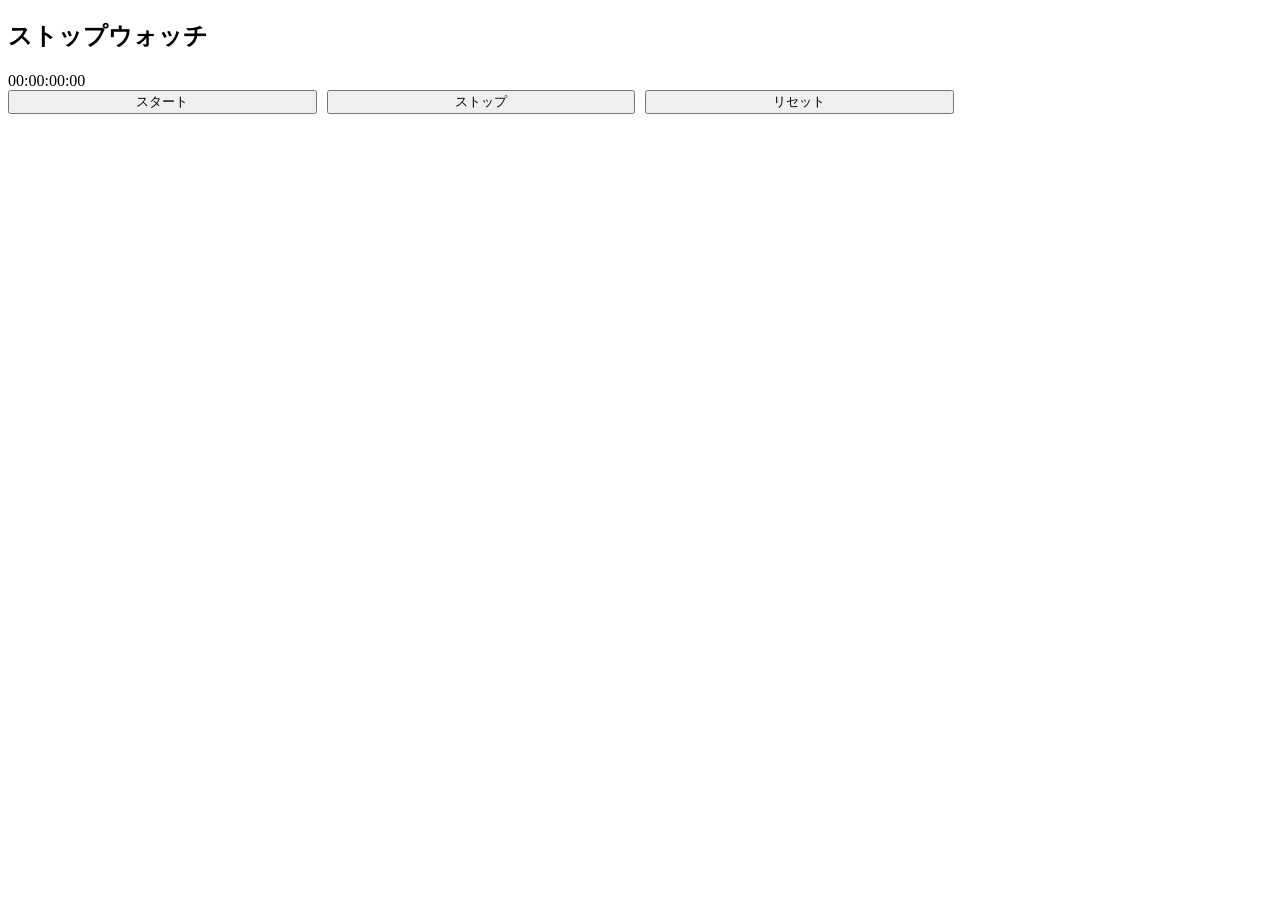
<file: index.html>
<!DOCTYPE html>
<html lang="ja">
<head>
    <meta charset="UTF-8">
    <meta name="viewport" content="width=device-width, initial-scale=1">
    <script src="https://code.jquery.com/jquery-3.2.1.js" integrity="sha256-DZAnKJ/6XZ9si04Hgrsxu/8s717jcIzLy3oi35EouyE=" crossorigin="anonymous"></script> 
    <link rel="stylesheet" href="main.css">
    <title>ストップウォッチ</title>
</head>
<body>
    <h2>ストップウォッチ</h2>
    <div id="stopwatch">
        <span class="time" id="time">00:00:00:00</span>
        <div id="buttons">
            <button class="control" id="start">スタート</button>
            <button class="control" id="stop">ストップ</button>
            <button class="control" id="reset">リセット</button>
        </div>
    </div>

    <script src="main.js"></script>
</body>
</html>
</file>
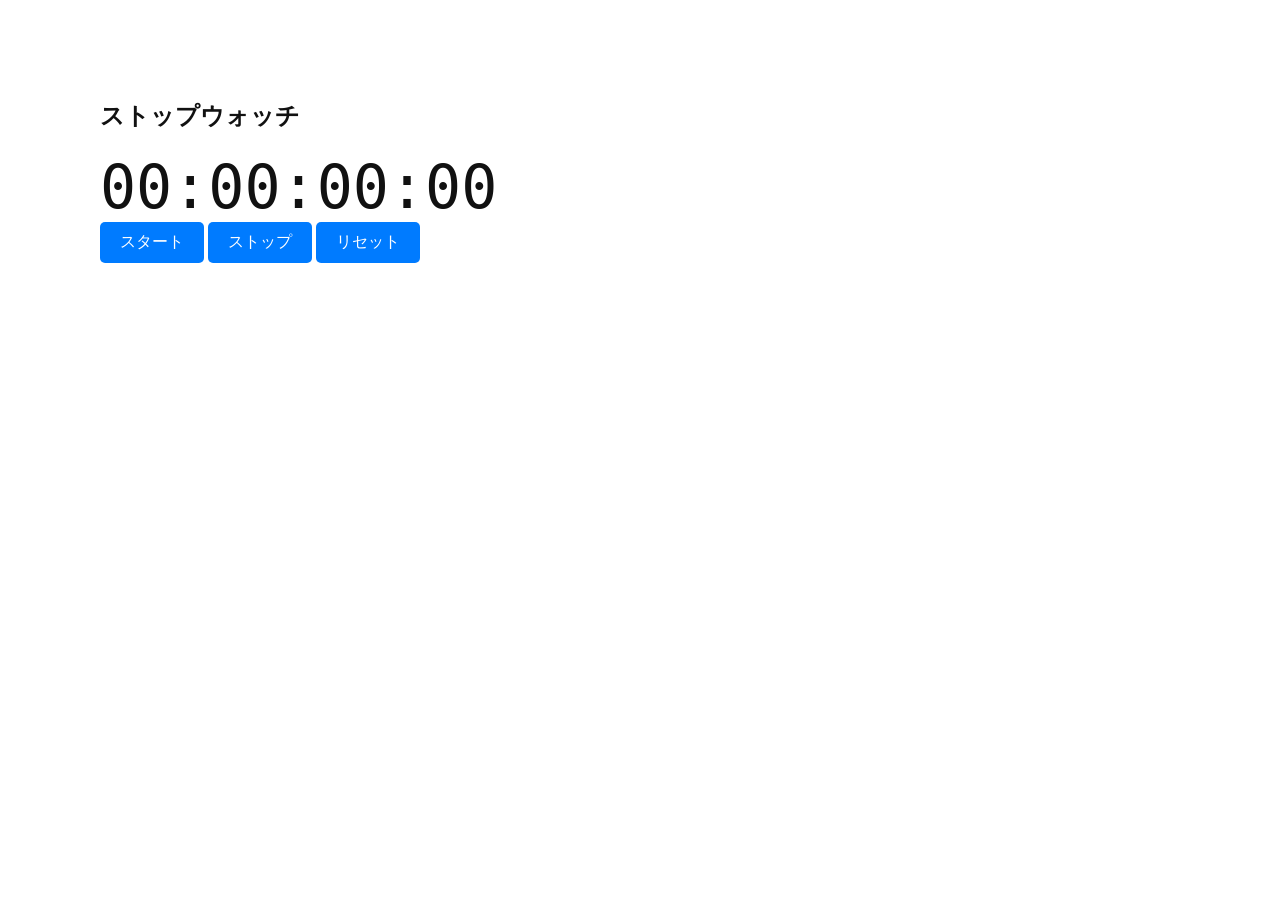
<file: practice2_folder/index.html>
<!DOCTYPE html>
<html lang="ja">
<head>
    <meta charset="UTF-8">
    <meta name="viewport" content="width=device-width, initial-scale=1">
    <script src="https://code.jquery.com/jquery-3.2.1.js" integrity="sha256-DZAnKJ/6XZ9si04Hgrsxu/8s717jcIzLy3oi35EouyE=" crossorigin="anonymous"></script> 
    <link rel="stylesheet" href="main.css">
    <title>ストップウォッチ</title>
</head>
<body>
    <h2>ストップウォッチ</h2>
    <div id="stopwatch">
        <span class="time" id="time">00:00:00:00</span>
        <div id="buttons">
            <button class="control" onclick="start()">スタート</button>
            <button class="control" onclick="stop()">ストップ</button>
            <button class="control" onclick="reset()">リセット</button>
        </div>
    </div>

    <script src="main.js?v=2"></script>
</body>
</html>
</file>
<file: main.css>
.app {
    max-width: 400px;
    margin: 0 auto;
    padding: 20px;
    border: 1px solid #ccc;
    border-radius: 5px;
    box-shadow: 0 2px 10px rgba(0, 0, 0, 0.1);
}

#display {
    grid-column: span 4; /* 4列分ぶち抜き */
    width: 100%;       /* 幅いっぱい */
    box-sizing: border-box; /* パディングを含めた幅計算 */
    background-color: #333;
    color: white;
    text-align: right;
    padding: 20px;
    font-size: 2rem;
    margin-bottom: 15px;
    border: none;
    border-radius: 5px;
}

#buttons {
    display: grid;
    grid-template-columns: repeat(4, 1fr);
    gap: 10px;
}

/* ボタン共通のスタイル（見た目を整える） */
btn {
    padding: 15px;
    font-size: 1.2rem;
    border: 1px solid #333;
    border-radius: 10px; /* 角を少し丸く */
    background-color: #f0f0f0;
    cursor: pointer;
}

/* ACボタンと＝ボタンを横長にする */
.span-two {
    grid-column: span 2; /* 2列分の幅を占有する */
}
</file>
<file: practice2_folder/main.css>
body{
  margin: 100px;
  font-family: 'Noto Sans JP';
  background:#fff;
  color:#111;
}

.time {
  font-size: 60px;
  font-weight: normal;
  font-family: monospace;
}

.control {
  padding: 10px 20px;
  font-size: 16px;
  border: none;
  border-radius: 5px;
  background-color: #007bff;
  color: #fff;
  cursor: pointer;
  transition: background-color 0.3s;
}

.control:hover {
  background-color: #0056b3;
}
</file>
